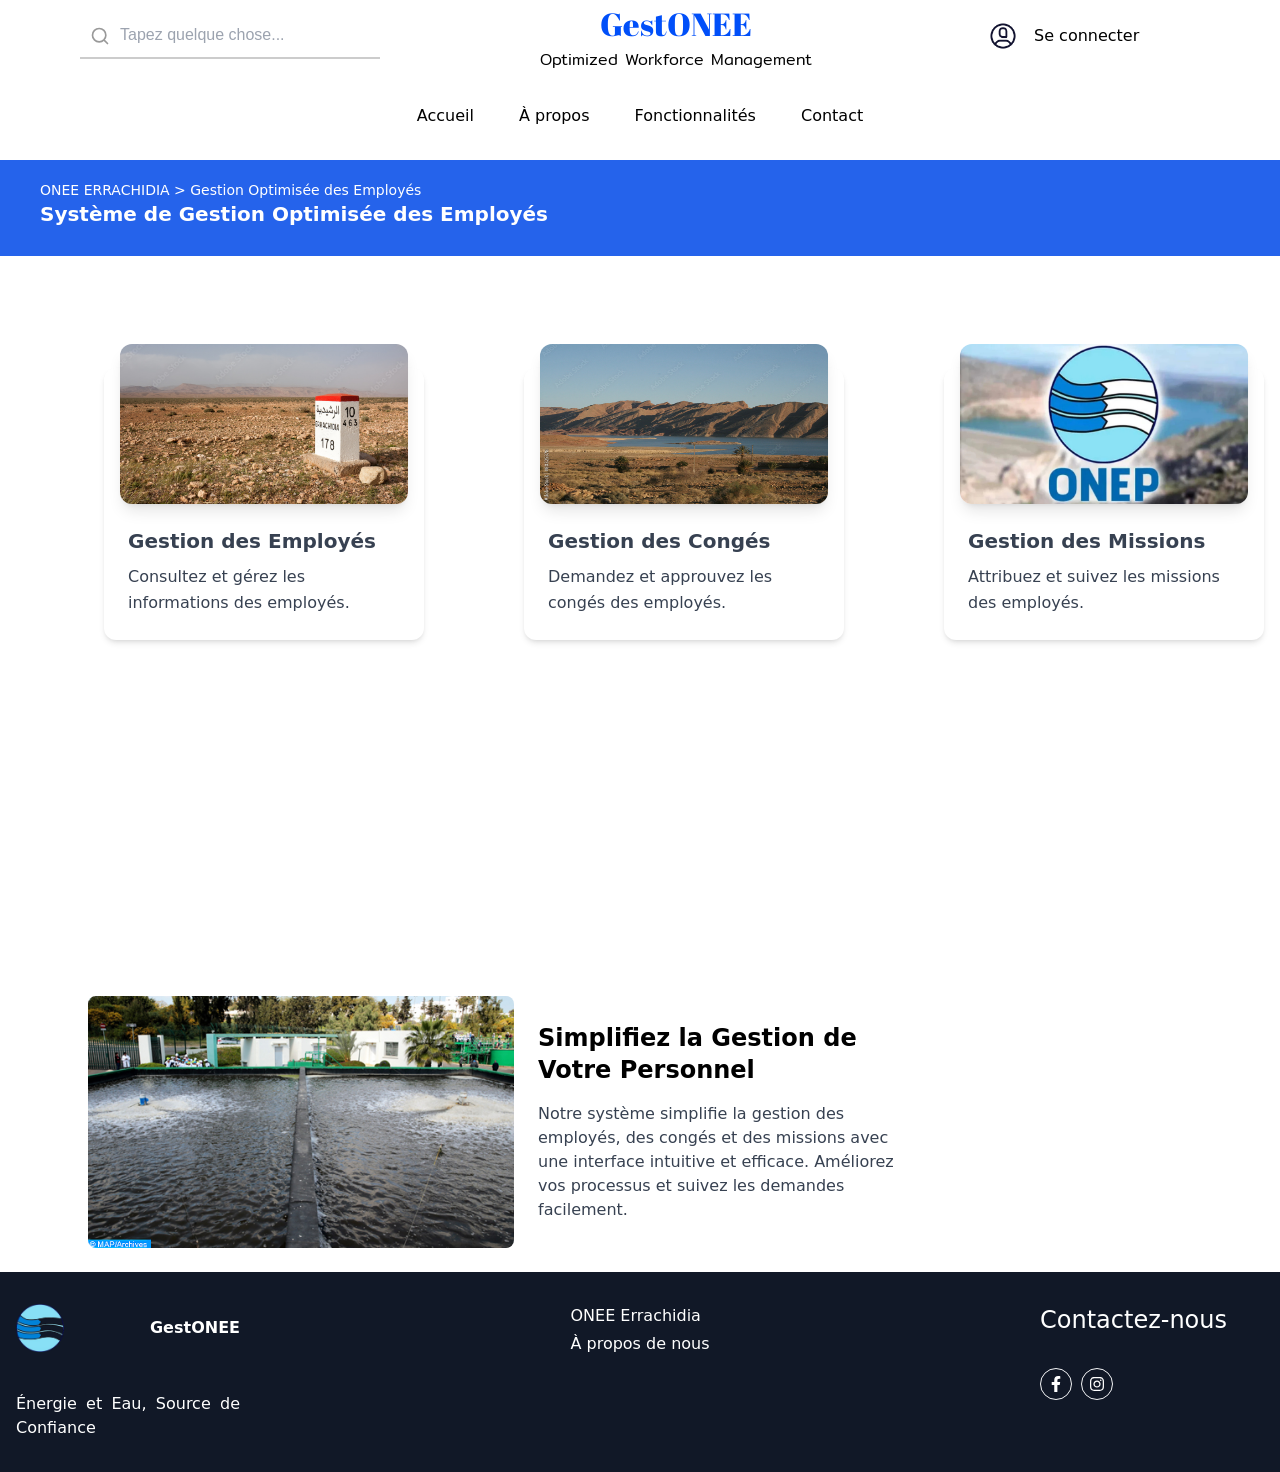
<file: src/index.html>
<!doctype html>
<html lang="fr">
<head>
  <meta charset="UTF-8">
  <meta name="viewport" content="width=device-width, initial-scale=1.0">
  <link href="./output.css" rel="stylesheet">
  <link href="./style.css" rel="stylesheet">
  <style>
   
    html{
      scroll-behavior: smooth;
      font-style: normal;
    }

  </style>
</head>
<body>
    <div class="container" style="display: flex; align-items: center; gap: 10rem;">
        <div class="ui-input-container" style="margin-left: 5rem;">
            <input required="" placeholder="Tapez quelque chose..." class="ui-input" type="text"/>
            <div class="ui-input-underline"></div>
            <div class="ui-input-highlight"></div>
            <div class="ui-input-icon">
              <svg xmlns="http://www.w3.org/2000/svg" fill="none" viewBox="0 0 24 24">
                <path
                  stroke-linejoin="round"
                  stroke-linecap="round"
                  stroke-width="2"
                  stroke="currentColor"
                  d="M21 21L16.65 16.65M19 11C19 15.4183 15.4183 19 11 19C6.58172 19 3 15.4183 3 11C3 6.58172 6.58172 3 11 3C15.4183 3 19 6.58172 19 11Z"
                ></path>
              </svg>
            </div>
          </div>
          <div style="display: flex; flex-direction: column; align-items: center;"> 
          <h1 class="font1">GestONEE</h1>
          <h3 class="font2">Optimized Workforce Management</h3>
        </div>
          <nav>
            <img src="../img/profile.gif" alt="profil">
            <a href="login.php" class="myhover"><h3>Se connecter</h3></a>
          </nav>
    </div>
    <br>
    <div class="container min-h-screen">
        <nav class="flex items-center">
            <ul class="flex-1 text-center">
              <li class="list-none inline-block px-5"><a href="#" class="myhover">Accueil</a></li>
              <li class="list-none inline-block px-5"><a href="#section2" class="myhover">À propos</a></li>
              <li class="list-none inline-block px-5"><a href="#section1" class="myhover">Fonctionnalités</a></li>
              <li class="list-none inline-block px-5"><a href="#section4" class="myhover">Contact</a></li>
            </ul>
        </nav>
        <br>
        <div class="w-screen bg-blue-600 h-24 text-white pl-10 pt-5"> 
          <h2 class="text-sm"><a href="https://www.pages-maroc.com/electricite,production,distribution-ERRACHIDIA-754-O,n,e,Errachidia,Office,National,de,l,rsquo;Electricite,.html" target="_blank">ONEE ERRACHIDIA</a> > Gestion Optimisée des Employés</h2>
          <h1 class="text-xl font-bold">Système de Gestion Optimisée des Employés</h1>
        </div>
        <br>
        <br>
      <br><br>
        <div id="section1" class="flex flex-row flex-wrap justify-center pl-11 ml-11" style="align-items: center;"> 
  <div class="relative flex w-80 flex-col rounded-xl bg-white bg-clip-border text-gray-700 shadow-md m-4">
    <img src="../img/er1.png" alt="Errachidia" class="hover:scale-125 ease-out duration-300 relative mx-4 -mt-6 h-40 overflow-hidden rounded-xl bg-blue-gray-500 bg-clip-border text-white shadow-lg shadow-blue-gray-500/40">
    <div class="p-6">
      <h5 class="mb-2 block font-sans text-xl font-semibold leading-snug tracking-normal text-blue-gray-900 antialiased">
        Gestion des Employés
      </h5>
      <p class="block font-sans text-base font-light leading-relaxed text-inherit antialiased">
       Consultez et gérez les informations des employés.</p>
    </div>
  </div>
  <div class="relative flex w-80 flex-col rounded-xl bg-white bg-clip-border text-gray-700 shadow-md m-4">
    <img src="../img/barrage_Addakhil .jpg" alt="Errachidia" class="hover:scale-125 ease-out duration-300 relative mx-4 -mt-6 h-40 overflow-hidden rounded-xl bg-blue-gray-500 bg-clip-border text-white shadow-lg shadow-blue-gray-500/40">
    <div class="p-6">
      <h5 class="mb-2 block font-sans text-xl font-semibold leading-snug tracking-normal text-blue-gray-900 antialiased">
        Gestion des Congés
      </h5>
      <p class="block font-sans text-base font-light leading-relaxed text-inherit antialiased">
        Demandez et approuvez les congés des employés.</p>
    </div>
  </div>
  <div class="relative flex w-80 flex-col rounded-xl bg-white bg-clip-border text-gray-700 shadow-md m-4">
    <img src="../img/er2.png" alt="Errachidia" class="hover:scale-125 ease-out duration-300 relative mx-4 -mt-6 h-40 overflow-hidden rounded-xl bg-blue-gray-500 bg-clip-border text-white shadow-lg shadow-blue-gray-500/40">
    <div class="p-6">
      <h5 class="mb-2 block font-sans text-xl font-semibold leading-snug tracking-normal text-blue-gray-900 antialiased">
        Gestion des Missions
      </h5>
      <p class="block font-sans text-base font-light leading-relaxed text-inherit antialiased">
        Attribuez et suivez les missions des employés.  </p>
    </div>
  </div>
</div>

    </div>
    <div id="section2" class="flex flex-col md:flex-row bg-white rounded-lg overflow-hidden max-w-4xl pl-11 ml-11" style="align-items: center;">
      <div class="md:w-1/2">
          <img src="./../img/onee.jpg" alt="gestonee" class="w-full h-auto object-cover rounded-lg">
      </div>
      <div class="md:w-1/2 p-6">
          <h2 class="text-2xl font-bold mb-4">Simplifiez la Gestion de Votre Personnel</h2>
          <p class="text-gray-700">Notre système simplifie la gestion des employés, des congés et des missions avec une interface intuitive et efficace. Améliorez vos processus et suivez les demandes facilement.</p>
      </div>
  </div>
  
  <br>

    <footer id="section4">
      <div class="bg-gray-900 py-4 text-white">
        <div class="container px-4 mx-auto">
          <div class="-mx-4 flex flex-wrap justify-between">
            <div class="px-4 my-4 w-full xl:w-1/5">
              <a href="/" class="block w-56 mb-10">
                <div class="flex flex-row"> 
                  <img src="../img/oneelog.png" style="width: 3rem; height: 3rem;">
                      
                        <span x="654" y="518" class="font-bold">GestONEE</span>
                     
                      
                    </div>
              </a>
              <p class="text-justify">
                Énergie et Eau, 
                Source de Confiance
              </p>
            </div>
  
            <div class="px-4 my-4 w-full sm:w-auto">
              <div>
                <h2>ONEE Errachidia</h2>
              </div>
              <ul class="leading-8">
                <li><a href="#" class="hover:text-blue-400">À propos de nous</a></li>
              </ul>
            </div>
            
            <div class="px-4 my-4 w-full sm:w-auto xl:w-1/5">
              <div>
                <h2 class="inline-block text-2xl pb-4 mb-4">Contactez-nous</h2>
              </div>
              <a href="#" class="inline-flex items-center justify-center h-8 w-8 border border-gray-100 rounded-full mr-1 hover:text-blue-400 hover:border-blue-400">
                <svg class="w-4 h-4 fill-current" xmlns="http://www.w3.org/2000/svg" viewBox="0 0 320 512">
                  <path d="M279.14 288l14.22-92.66h-88.91v-60.13c0-25.35 12.42-50.06 52.24-50.06h40.42V6.26S260.43 0 225.36 0c-73.22 0-121.08 44.38-121.08 124.72v70.62H22.89V288h81.39v224h100.17V288z"></path>
                </svg>
              </a>
            
              <a href="#" class="inline-flex items-center justify-center h-8 w-8 border border-gray-100 rounded-full mr-1 hover:text-blue-400 hover:border-blue-400">
                <svg class="w-4 h-4 fill-current" xmlns="http://www.w3.org/2000/svg" viewBox="0 0 448 512">
                  <path d="M224.1 141c-63.6 0-114.9 51.3-114.9 114.9s51.3 114.9 114.9 114.9S339 319.5 339 255.9 287.7 141 224.1 141zm0 189.6c-41.1 0-74.7-33.5-74.7-74.7s33.5-74.7 74.7-74.7 74.7 33.5 74.7 74.7-33.6 74.7-74.7 74.7zm146.4-194.3c0 14.9-12 26.8-26.8 26.8-14.9 0-26.8-12-26.8-26.8s12-26.8 26.8-26.8 26.8 12 26.8 26.8zm76.1 27.2c-1.7-35.9-9.9-67.7-36.2-93.9-26.2-26.2-58-34.4-93.9-36.2-37-2.1-147.9-2.1-184.9 0-35.8 1.7-67.6 9.9-93.9 36.1s-34.4 58-36.2 93.9c-2.1 37-2.1 147.9 0 184.9 1.7 35.9 9.9 67.7 36.2 93.9s58 34.4 93.9 36.2c37 2.1 147.9 2.1 184.9 0 35.9-1.7 67.7-9.9 93.9-36.2 26.2-26.2 34.4-58 36.2-93.9 2.1-37 2.1-147.8 0-184.8zM398.8 388c-7.8 19.6-22.9 34.7-42.6 42.6-29.5 11.7-99.5 9-132.1 9s-102.7 2.6-132.1-9c-19.6-7.8-34.7-22.9-42.6-42.6-11.7-29.5-9-99.5-9-132.1s-2.6-102.7 9-132.1c7.8-19.6 22.9-34.7 42.6-42.6 29.5-11.7 99.5-9 132.1-9s102.7-2.6 132.1 9c19.6 7.8 34.7 22.9 42.6 42.6 11.7 29.5 9 99.5 9 132.1s2.7 102.7-9 132.1z"></path>
                </svg>
              </a>
             
            </div>
          </div>
        </div>
      </div>
      
    </footer>

  </div>
</body>
</html>
</file>
<file: src/style.css>
@import url('https://fonts.googleapis.com/css2?family=Abril+Fatface&family=Mitr:wght@200;300;400;500;600;700&display=swap');

.ui-input-container {
    position: relative;
    width: 300px;
}

.ui-input {
    width: 100%;
    padding: 10px 10px 10px 40px;
    font-size: 1em;
    border: none;
    border-bottom: 2px solid #ccc;
    outline: none;
    background-color: transparent;
    transition: border-color 0.3s;
}

.ui-input:focus {
    border-color: #1059f8;
}

.ui-input-underline {
    position: absolute;
    bottom: 0;
    left: 0;
    height: 2px;
    width: 100%;
    background-color: #004ff9;
    transform: scaleX(0);
    transition: transform 0.3s;
}

.ui-input:focus + .ui-input-underline {
    transform: scaleX(1);
}

.ui-input-highlight {
    position: absolute;
    bottom: 0;
    left: 0;
    height: 100%;
    width: 0;
    transition: width 0.3s;
}

.ui-input:focus ~ .ui-input-highlight {
    width: 100%;
}

.ui-input-icon {
    position: absolute;
    left: 10px;
    top: 50%;
    transform: translateY(-50%);
    color: #999;
    transition: color 0.3s;
}

.ui-input:focus ~ .ui-input-icon {
    color: #2467f7;
}

.ui-input-icon svg {
    width: 20px;
    height: 20px;
}

.font1 {
    font-family: "Abril Fatface", serif;
    font-weight: 450;
    font-style: normal;
    font-size: 2rem;
    color: #004ff9;
}

.font2 {
    font-family: "Mitr", sans-serif;
    font-weight: 300;
    font-style: normal;
}

nav {
    display: flex;
    align-items: center;
    gap: 1rem; 
    padding: 0.5rem 1rem;
}

nav img {
    height: 30px; 
    width: auto;
}

@media (max-width: 600px) {
    nav {
        flex-direction: column;
        align-items: flex-start;
    }

    nav img {
        margin-bottom: 0.5rem;
    }
}

.myhover:hover {
    --tw-text-opacity: 1;
    color: white;
    background-color: #1d4ed8;
    padding: 0.5rem;
    border-radius: 1em;
    cursor: pointer; 
    transition: background-color 0.3s ease, color 0.3s ease, box-shadow 0.3s ease; 
    box-shadow: 0 4px 8px rgba(0, 0, 0, 0.1); 
}

.form {
    display: flex;
    flex-direction: column;
    gap: 10px;
    background-color: #ffffff;
    padding: 30px;
    width: 450px;
    border-radius: 20px;
    font-family: -apple-system, BlinkMacSystemFont, 'Segoe UI', Roboto, Oxygen, Ubuntu, Cantarell, 'Open Sans', 'Helvetica Neue', sans-serif;
}

::placeholder {
    font-family: -apple-system, BlinkMacSystemFont, 'Segoe UI', Roboto, Oxygen, Ubuntu, Cantarell, 'Open Sans', 'Helvetica Neue', sans-serif;
}

.form button {
    align-self: flex-end;
}

.flex-column > label {
    color: #151717;
    font-weight: 600;
}

.inputForm {
    border: 1.5px solid #ecedec;
    border-radius: 10px;
    height: 50px;
    display: flex;
    align-items: center;
    padding-left: 10px;
    transition: 0.2s ease-in-out;
}

.input {
    margin-left: 10px;
    border-radius: 10px;
    border: none;
    width: 100%;
    height: 100%;
}

.input:focus {
    outline: none;
}

.inputForm:focus-within {
    border: 1.5px solid #2d79f3;
}

.flex-row {
    display: flex;
    flex-direction: row;
    align-items: center;
    gap: 10px;
    justify-content: space-between;
}

.flex-row > div > label {
    font-size: 14px;
    color: black;
    font-weight: 400;
}

.span {
    font-size: 14px;
    margin-left: 5px;
    color: #2d79f3;
    font-weight: 500;
    cursor: pointer;
}

.button-submit {
    margin: 20px 0 10px 0;
    background-color: #2d79f3;
    border: none;
    color: white;
    font-size: 15px;
    font-weight: 500;
    border-radius: 10px;
    height: 50px;
    width: 100%;
    cursor: pointer;
}

.p {
    text-align: center;
    color: black;
    font-size: 14px;
    margin: 5px 0;
}

.btn {
    margin-top: 10px;
    width: 100%;
    height: 50px;
    border-radius: 10px;
    display: flex;
    justify-content: center;
    align-items: center;
    font-weight: 500;
    gap: 10px;
    border: 1px solid #ededef;
    background-color: white;
    cursor: pointer;
    transition: 0.2s ease-in-out;
}

.btn:hover {
    border: 1px solid #2d79f3;
}
</file>
<file: src/output.css>
/*
! tailwindcss v3.4.7 | MIT License | https://tailwindcss.com
*/

/*
1. Prevent padding and border from affecting element width. (https://github.com/mozdevs/cssremedy/issues/4)
2. Allow adding a border to an element by just adding a border-width. (https://github.com/tailwindcss/tailwindcss/pull/116)
*/

*,
::before,
::after {
  box-sizing: border-box;
  /* 1 */
  border-width: 0;
  /* 2 */
  border-style: solid;
  /* 2 */
  border-color: #e5e7eb;
  /* 2 */
}

::before,
::after {
  --tw-content: '';
}

/*
1. Use a consistent sensible line-height in all browsers.
2. Prevent adjustments of font size after orientation changes in iOS.
3. Use a more readable tab size.
4. Use the user's configured `sans` font-family by default.
5. Use the user's configured `sans` font-feature-settings by default.
6. Use the user's configured `sans` font-variation-settings by default.
7. Disable tap highlights on iOS
*/

html,
:host {
  line-height: 1.5;
  /* 1 */
  -webkit-text-size-adjust: 100%;
  /* 2 */
  -moz-tab-size: 4;
  /* 3 */
  -o-tab-size: 4;
     tab-size: 4;
  /* 3 */
  font-family: ui-sans-serif, system-ui, sans-serif, "Apple Color Emoji", "Segoe UI Emoji", "Segoe UI Symbol", "Noto Color Emoji";
  /* 4 */
  font-feature-settings: normal;
  /* 5 */
  font-variation-settings: normal;
  /* 6 */
  -webkit-tap-highlight-color: transparent;
  /* 7 */
}

/*
1. Remove the margin in all browsers.
2. Inherit line-height from `html` so users can set them as a class directly on the `html` element.
*/

body {
  margin: 0;
  /* 1 */
  line-height: inherit;
  /* 2 */
}

/*
1. Add the correct height in Firefox.
2. Correct the inheritance of border color in Firefox. (https://bugzilla.mozilla.org/show_bug.cgi?id=190655)
3. Ensure horizontal rules are visible by default.
*/

hr {
  height: 0;
  /* 1 */
  color: inherit;
  /* 2 */
  border-top-width: 1px;
  /* 3 */
}

/*
Add the correct text decoration in Chrome, Edge, and Safari.
*/

abbr:where([title]) {
  -webkit-text-decoration: underline dotted;
          text-decoration: underline dotted;
}

/*
Remove the default font size and weight for headings.
*/

h1,
h2,
h3,
h4,
h5,
h6 {
  font-size: inherit;
  font-weight: inherit;
}

/*
Reset links to optimize for opt-in styling instead of opt-out.
*/

a {
  color: inherit;
  text-decoration: inherit;
}

/*
Add the correct font weight in Edge and Safari.
*/

b,
strong {
  font-weight: bolder;
}

/*
1. Use the user's configured `mono` font-family by default.
2. Use the user's configured `mono` font-feature-settings by default.
3. Use the user's configured `mono` font-variation-settings by default.
4. Correct the odd `em` font sizing in all browsers.
*/

code,
kbd,
samp,
pre {
  font-family: ui-monospace, SFMono-Regular, Menlo, Monaco, Consolas, "Liberation Mono", "Courier New", monospace;
  /* 1 */
  font-feature-settings: normal;
  /* 2 */
  font-variation-settings: normal;
  /* 3 */
  font-size: 1em;
  /* 4 */
}

/*
Add the correct font size in all browsers.
*/

small {
  font-size: 80%;
}

/*
Prevent `sub` and `sup` elements from affecting the line height in all browsers.
*/

sub,
sup {
  font-size: 75%;
  line-height: 0;
  position: relative;
  vertical-align: baseline;
}

sub {
  bottom: -0.25em;
}

sup {
  top: -0.5em;
}

/*
1. Remove text indentation from table contents in Chrome and Safari. (https://bugs.chromium.org/p/chromium/issues/detail?id=999088, https://bugs.webkit.org/show_bug.cgi?id=201297)
2. Correct table border color inheritance in all Chrome and Safari. (https://bugs.chromium.org/p/chromium/issues/detail?id=935729, https://bugs.webkit.org/show_bug.cgi?id=195016)
3. Remove gaps between table borders by default.
*/

table {
  text-indent: 0;
  /* 1 */
  border-color: inherit;
  /* 2 */
  border-collapse: collapse;
  /* 3 */
}

/*
1. Change the font styles in all browsers.
2. Remove the margin in Firefox and Safari.
3. Remove default padding in all browsers.
*/

button,
input,
optgroup,
select,
textarea {
  font-family: inherit;
  /* 1 */
  font-feature-settings: inherit;
  /* 1 */
  font-variation-settings: inherit;
  /* 1 */
  font-size: 100%;
  /* 1 */
  font-weight: inherit;
  /* 1 */
  line-height: inherit;
  /* 1 */
  letter-spacing: inherit;
  /* 1 */
  color: inherit;
  /* 1 */
  margin: 0;
  /* 2 */
  padding: 0;
  /* 3 */
}

/*
Remove the inheritance of text transform in Edge and Firefox.
*/

button,
select {
  text-transform: none;
}

/*
1. Correct the inability to style clickable types in iOS and Safari.
2. Remove default button styles.
*/

button,
input:where([type='button']),
input:where([type='reset']),
input:where([type='submit']) {
  -webkit-appearance: button;
  /* 1 */
  background-color: transparent;
  /* 2 */
  background-image: none;
  /* 2 */
}

/*
Use the modern Firefox focus style for all focusable elements.
*/

:-moz-focusring {
  outline: auto;
}

/*
Remove the additional `:invalid` styles in Firefox. (https://github.com/mozilla/gecko-dev/blob/2f9eacd9d3d995c937b4251a5557d95d494c9be1/layout/style/res/forms.css#L728-L737)
*/

:-moz-ui-invalid {
  box-shadow: none;
}

/*
Add the correct vertical alignment in Chrome and Firefox.
*/

progress {
  vertical-align: baseline;
}

/*
Correct the cursor style of increment and decrement buttons in Safari.
*/

::-webkit-inner-spin-button,
::-webkit-outer-spin-button {
  height: auto;
}

/*
1. Correct the odd appearance in Chrome and Safari.
2. Correct the outline style in Safari.
*/

[type='search'] {
  -webkit-appearance: textfield;
  /* 1 */
  outline-offset: -2px;
  /* 2 */
}

/*
Remove the inner padding in Chrome and Safari on macOS.
*/

::-webkit-search-decoration {
  -webkit-appearance: none;
}

/*
1. Correct the inability to style clickable types in iOS and Safari.
2. Change font properties to `inherit` in Safari.
*/

::-webkit-file-upload-button {
  -webkit-appearance: button;
  /* 1 */
  font: inherit;
  /* 2 */
}

/*
Add the correct display in Chrome and Safari.
*/

summary {
  display: list-item;
}

/*
Removes the default spacing and border for appropriate elements.
*/

blockquote,
dl,
dd,
h1,
h2,
h3,
h4,
h5,
h6,
hr,
figure,
p,
pre {
  margin: 0;
}

fieldset {
  margin: 0;
  padding: 0;
}

legend {
  padding: 0;
}

ol,
ul,
menu {
  list-style: none;
  margin: 0;
  padding: 0;
}

/*
Reset default styling for dialogs.
*/

dialog {
  padding: 0;
}

/*
Prevent resizing textareas horizontally by default.
*/

textarea {
  resize: vertical;
}

/*
1. Reset the default placeholder opacity in Firefox. (https://github.com/tailwindlabs/tailwindcss/issues/3300)
2. Set the default placeholder color to the user's configured gray 400 color.
*/

input::-moz-placeholder, textarea::-moz-placeholder {
  opacity: 1;
  /* 1 */
  color: #9ca3af;
  /* 2 */
}

input::placeholder,
textarea::placeholder {
  opacity: 1;
  /* 1 */
  color: #9ca3af;
  /* 2 */
}

/*
Set the default cursor for buttons.
*/

button,
[role="button"] {
  cursor: pointer;
}

/*
Make sure disabled buttons don't get the pointer cursor.
*/

:disabled {
  cursor: default;
}

/*
1. Make replaced elements `display: block` by default. (https://github.com/mozdevs/cssremedy/issues/14)
2. Add `vertical-align: middle` to align replaced elements more sensibly by default. (https://github.com/jensimmons/cssremedy/issues/14#issuecomment-634934210)
   This can trigger a poorly considered lint error in some tools but is included by design.
*/

img,
svg,
video,
canvas,
audio,
iframe,
embed,
object {
  display: block;
  /* 1 */
  vertical-align: middle;
  /* 2 */
}

/*
Constrain images and videos to the parent width and preserve their intrinsic aspect ratio. (https://github.com/mozdevs/cssremedy/issues/14)
*/

img,
video {
  max-width: 100%;
  height: auto;
}

/* Make elements with the HTML hidden attribute stay hidden by default */

[hidden] {
  display: none;
}

*, ::before, ::after {
  --tw-border-spacing-x: 0;
  --tw-border-spacing-y: 0;
  --tw-translate-x: 0;
  --tw-translate-y: 0;
  --tw-rotate: 0;
  --tw-skew-x: 0;
  --tw-skew-y: 0;
  --tw-scale-x: 1;
  --tw-scale-y: 1;
  --tw-pan-x:  ;
  --tw-pan-y:  ;
  --tw-pinch-zoom:  ;
  --tw-scroll-snap-strictness: proximity;
  --tw-gradient-from-position:  ;
  --tw-gradient-via-position:  ;
  --tw-gradient-to-position:  ;
  --tw-ordinal:  ;
  --tw-slashed-zero:  ;
  --tw-numeric-figure:  ;
  --tw-numeric-spacing:  ;
  --tw-numeric-fraction:  ;
  --tw-ring-inset:  ;
  --tw-ring-offset-width: 0px;
  --tw-ring-offset-color: #fff;
  --tw-ring-color: rgb(59 130 246 / 0.5);
  --tw-ring-offset-shadow: 0 0 #0000;
  --tw-ring-shadow: 0 0 #0000;
  --tw-shadow: 0 0 #0000;
  --tw-shadow-colored: 0 0 #0000;
  --tw-blur:  ;
  --tw-brightness:  ;
  --tw-contrast:  ;
  --tw-grayscale:  ;
  --tw-hue-rotate:  ;
  --tw-invert:  ;
  --tw-saturate:  ;
  --tw-sepia:  ;
  --tw-drop-shadow:  ;
  --tw-backdrop-blur:  ;
  --tw-backdrop-brightness:  ;
  --tw-backdrop-contrast:  ;
  --tw-backdrop-grayscale:  ;
  --tw-backdrop-hue-rotate:  ;
  --tw-backdrop-invert:  ;
  --tw-backdrop-opacity:  ;
  --tw-backdrop-saturate:  ;
  --tw-backdrop-sepia:  ;
  --tw-contain-size:  ;
  --tw-contain-layout:  ;
  --tw-contain-paint:  ;
  --tw-contain-style:  ;
}

::backdrop {
  --tw-border-spacing-x: 0;
  --tw-border-spacing-y: 0;
  --tw-translate-x: 0;
  --tw-translate-y: 0;
  --tw-rotate: 0;
  --tw-skew-x: 0;
  --tw-skew-y: 0;
  --tw-scale-x: 1;
  --tw-scale-y: 1;
  --tw-pan-x:  ;
  --tw-pan-y:  ;
  --tw-pinch-zoom:  ;
  --tw-scroll-snap-strictness: proximity;
  --tw-gradient-from-position:  ;
  --tw-gradient-via-position:  ;
  --tw-gradient-to-position:  ;
  --tw-ordinal:  ;
  --tw-slashed-zero:  ;
  --tw-numeric-figure:  ;
  --tw-numeric-spacing:  ;
  --tw-numeric-fraction:  ;
  --tw-ring-inset:  ;
  --tw-ring-offset-width: 0px;
  --tw-ring-offset-color: #fff;
  --tw-ring-color: rgb(59 130 246 / 0.5);
  --tw-ring-offset-shadow: 0 0 #0000;
  --tw-ring-shadow: 0 0 #0000;
  --tw-shadow: 0 0 #0000;
  --tw-shadow-colored: 0 0 #0000;
  --tw-blur:  ;
  --tw-brightness:  ;
  --tw-contrast:  ;
  --tw-grayscale:  ;
  --tw-hue-rotate:  ;
  --tw-invert:  ;
  --tw-saturate:  ;
  --tw-sepia:  ;
  --tw-drop-shadow:  ;
  --tw-backdrop-blur:  ;
  --tw-backdrop-brightness:  ;
  --tw-backdrop-contrast:  ;
  --tw-backdrop-grayscale:  ;
  --tw-backdrop-hue-rotate:  ;
  --tw-backdrop-invert:  ;
  --tw-backdrop-opacity:  ;
  --tw-backdrop-saturate:  ;
  --tw-backdrop-sepia:  ;
  --tw-contain-size:  ;
  --tw-contain-layout:  ;
  --tw-contain-paint:  ;
  --tw-contain-style:  ;
}

.container {
  width: 100%;
}

@media (min-width: 640px) {
  .container {
    max-width: 640px;
  }
}

@media (min-width: 768px) {
  .container {
    max-width: 768px;
  }
}

@media (min-width: 1024px) {
  .container {
    max-width: 1024px;
  }
}

@media (min-width: 1280px) {
  .container {
    max-width: 1280px;
  }
}

@media (min-width: 1536px) {
  .container {
    max-width: 1536px;
  }
}

.sr-only {
  position: absolute;
  width: 1px;
  height: 1px;
  padding: 0;
  margin: -1px;
  overflow: hidden;
  clip: rect(0, 0, 0, 0);
  white-space: nowrap;
  border-width: 0;
}

.pointer-events-none {
  pointer-events: none;
}

.invisible {
  visibility: hidden;
}

.fixed {
  position: fixed;
}

.absolute {
  position: absolute;
}

.relative {
  position: relative;
}

.sticky {
  position: sticky;
}

.inset-0 {
  inset: 0px;
}

.inset-y-0 {
  top: 0px;
  bottom: 0px;
}

.left-0 {
  left: 0px;
}

.right-0 {
  right: 0px;
}

.right-2 {
  right: 0.5rem;
}

.top-2 {
  top: 0.5rem;
}

.top-4 {
  top: 1rem;
}

.z-10 {
  z-index: 10;
}

.z-40 {
  z-index: 40;
}

.float-right {
  float: right;
}

.m-4 {
  margin: 1rem;
}

.-mx-4 {
  margin-left: -1rem;
  margin-right: -1rem;
}

.mx-4 {
  margin-left: 1rem;
  margin-right: 1rem;
}

.mx-auto {
  margin-left: auto;
  margin-right: auto;
}

.my-4 {
  margin-top: 1rem;
  margin-bottom: 1rem;
}

.-ml-1 {
  margin-left: -0.25rem;
}

.-mt-6 {
  margin-top: -1.5rem;
}

.mb-10 {
  margin-bottom: 2.5rem;
}

.mb-2 {
  margin-bottom: 0.5rem;
}

.mb-3 {
  margin-bottom: 0.75rem;
}

.mb-4 {
  margin-bottom: 1rem;
}

.mb-6 {
  margin-bottom: 1.5rem;
}

.ml-11 {
  margin-left: 2.75rem;
}

.ml-5 {
  margin-left: 1.25rem;
}

.ml-6 {
  margin-left: 1.5rem;
}

.ml-8 {
  margin-left: 2rem;
}

.ml-9 {
  margin-left: 2.25rem;
}

.mr-1 {
  margin-right: 0.25rem;
}

.mr-3 {
  margin-right: 0.75rem;
}

.mt-1 {
  margin-top: 0.25rem;
}

.mt-10 {
  margin-top: 2.5rem;
}

.mt-2 {
  margin-top: 0.5rem;
}

.mt-4 {
  margin-top: 1rem;
}

.mt-6 {
  margin-top: 1.5rem;
}

.block {
  display: block;
}

.inline-block {
  display: inline-block;
}

.flex {
  display: flex;
}

.inline-flex {
  display: inline-flex;
}

.table {
  display: table;
}

.grid {
  display: grid;
}

.contents {
  display: contents;
}

.hidden {
  display: none;
}

.h-1 {
  height: 0.25rem;
}

.h-24 {
  height: 6rem;
}

.h-4 {
  height: 1rem;
}

.h-40 {
  height: 10rem;
}

.h-5 {
  height: 1.25rem;
}

.h-7 {
  height: 1.75rem;
}

.h-8 {
  height: 2rem;
}

.h-auto {
  height: auto;
}

.h-full {
  height: 100%;
}

.h-screen {
  height: 100vh;
}

.min-h-full {
  min-height: 100%;
}

.min-h-screen {
  min-height: 100vh;
}

.w-24 {
  width: 6rem;
}

.w-36 {
  width: 9rem;
}

.w-4 {
  width: 1rem;
}

.w-48 {
  width: 12rem;
}

.w-5 {
  width: 1.25rem;
}

.w-56 {
  width: 14rem;
}

.w-7 {
  width: 1.75rem;
}

.w-8 {
  width: 2rem;
}

.w-80 {
  width: 20rem;
}

.w-auto {
  width: auto;
}

.w-full {
  width: 100%;
}

.w-screen {
  width: 100vw;
}

.min-w-0 {
  min-width: 0px;
}

.min-w-full {
  min-width: 100%;
}

.max-w-2xl {
  max-width: 42rem;
}

.max-w-4xl {
  max-width: 56rem;
}

.max-w-7xl {
  max-width: 80rem;
}

.flex-1 {
  flex: 1 1 0%;
}

.flex-shrink-0 {
  flex-shrink: 0;
}

.border-collapse {
  border-collapse: collapse;
}

.origin-top-right {
  transform-origin: top right;
}

.scale-100 {
  --tw-scale-x: 1;
  --tw-scale-y: 1;
  transform: translate(var(--tw-translate-x), var(--tw-translate-y)) rotate(var(--tw-rotate)) skewX(var(--tw-skew-x)) skewY(var(--tw-skew-y)) scaleX(var(--tw-scale-x)) scaleY(var(--tw-scale-y));
}

.scale-95 {
  --tw-scale-x: .95;
  --tw-scale-y: .95;
  transform: translate(var(--tw-translate-x), var(--tw-translate-y)) rotate(var(--tw-rotate)) skewX(var(--tw-skew-x)) skewY(var(--tw-skew-y)) scaleX(var(--tw-scale-x)) scaleY(var(--tw-scale-y));
}

.transform {
  transform: translate(var(--tw-translate-x), var(--tw-translate-y)) rotate(var(--tw-rotate)) skewX(var(--tw-skew-x)) skewY(var(--tw-skew-y)) scaleX(var(--tw-scale-x)) scaleY(var(--tw-scale-y));
}

.cursor-pointer {
  cursor: pointer;
}

.resize {
  resize: both;
}

.list-disc {
  list-style-type: disc;
}

.list-none {
  list-style-type: none;
}

.grid-cols-1 {
  grid-template-columns: repeat(1, minmax(0, 1fr));
}

.grid-cols-3 {
  grid-template-columns: repeat(3, minmax(0, 1fr));
}

.flex-row {
  flex-direction: row;
}

.flex-col {
  flex-direction: column;
}

.flex-wrap {
  flex-wrap: wrap;
}

.items-center {
  align-items: center;
}

.justify-center {
  justify-content: center;
}

.justify-between {
  justify-content: space-between;
}

.gap-3 {
  gap: 0.75rem;
}

.gap-6 {
  gap: 1.5rem;
}

.space-x-6 > :not([hidden]) ~ :not([hidden]) {
  --tw-space-x-reverse: 0;
  margin-right: calc(1.5rem * var(--tw-space-x-reverse));
  margin-left: calc(1.5rem * calc(1 - var(--tw-space-x-reverse)));
}

.overflow-hidden {
  overflow: hidden;
}

.overflow-x-auto {
  overflow-x: auto;
}

.overflow-y-auto {
  overflow-y: auto;
}

.text-nowrap {
  text-wrap: nowrap;
}

.rounded-full {
  border-radius: 9999px;
}

.rounded-lg {
  border-radius: 0.5rem;
}

.rounded-md {
  border-radius: 0.375rem;
}

.rounded-sm {
  border-radius: 0.125rem;
}

.rounded-xl {
  border-radius: 0.75rem;
}

.border {
  border-width: 1px;
}

.border-b {
  border-bottom-width: 1px;
}

.border-b-2 {
  border-bottom-width: 2px;
}

.border-gray-100 {
  --tw-border-opacity: 1;
  border-color: rgb(243 244 246 / var(--tw-border-opacity));
}

.border-gray-200 {
  --tw-border-opacity: 1;
  border-color: rgb(229 231 235 / var(--tw-border-opacity));
}

.border-gray-300 {
  --tw-border-opacity: 1;
  border-color: rgb(209 213 219 / var(--tw-border-opacity));
}

.border-transparent {
  border-color: transparent;
}

.bg-blue-500 {
  --tw-bg-opacity: 1;
  background-color: rgb(59 130 246 / var(--tw-bg-opacity));
}

.bg-blue-600 {
  --tw-bg-opacity: 1;
  background-color: rgb(37 99 235 / var(--tw-bg-opacity));
}

.bg-blue-700 {
  --tw-bg-opacity: 1;
  background-color: rgb(29 78 216 / var(--tw-bg-opacity));
}

.bg-gray-100 {
  --tw-bg-opacity: 1;
  background-color: rgb(243 244 246 / var(--tw-bg-opacity));
}

.bg-gray-200 {
  --tw-bg-opacity: 1;
  background-color: rgb(229 231 235 / var(--tw-bg-opacity));
}

.bg-gray-900 {
  --tw-bg-opacity: 1;
  background-color: rgb(17 24 39 / var(--tw-bg-opacity));
}

.bg-white {
  --tw-bg-opacity: 1;
  background-color: rgb(255 255 255 / var(--tw-bg-opacity));
}

.bg-clip-border {
  background-clip: border-box;
}

.fill-current {
  fill: currentColor;
}

.object-cover {
  -o-object-fit: cover;
     object-fit: cover;
}

.p-2 {
  padding: 0.5rem;
}

.p-4 {
  padding: 1rem;
}

.p-6 {
  padding: 1.5rem;
}

.p-8 {
  padding: 2rem;
}

.px-14 {
  padding-left: 3.5rem;
  padding-right: 3.5rem;
}

.px-3 {
  padding-left: 0.75rem;
  padding-right: 0.75rem;
}

.px-4 {
  padding-left: 1rem;
  padding-right: 1rem;
}

.px-5 {
  padding-left: 1.25rem;
  padding-right: 1.25rem;
}

.px-6 {
  padding-left: 1.5rem;
  padding-right: 1.5rem;
}

.py-1 {
  padding-top: 0.25rem;
  padding-bottom: 0.25rem;
}

.py-11 {
  padding-top: 2.75rem;
  padding-bottom: 2.75rem;
}

.py-2 {
  padding-top: 0.5rem;
  padding-bottom: 0.5rem;
}

.py-3 {
  padding-top: 0.75rem;
  padding-bottom: 0.75rem;
}

.py-4 {
  padding-top: 1rem;
  padding-bottom: 1rem;
}

.py-5 {
  padding-top: 1.25rem;
  padding-bottom: 1.25rem;
}

.py-8 {
  padding-top: 2rem;
  padding-bottom: 2rem;
}

.pb-4 {
  padding-bottom: 1rem;
}

.pl-10 {
  padding-left: 2.5rem;
}

.pl-11 {
  padding-left: 2.75rem;
}

.pl-3 {
  padding-left: 0.75rem;
}

.pl-5 {
  padding-left: 1.25rem;
}

.pr-3 {
  padding-right: 0.75rem;
}

.pt-5 {
  padding-top: 1.25rem;
}

.text-left {
  text-align: left;
}

.text-center {
  text-align: center;
}

.text-right {
  text-align: right;
}

.text-justify {
  text-align: justify;
}

.font-sans {
  font-family: ui-sans-serif, system-ui, sans-serif, "Apple Color Emoji", "Segoe UI Emoji", "Segoe UI Symbol", "Noto Color Emoji";
}

.text-2xl {
  font-size: 1.5rem;
  line-height: 2rem;
}

.text-base {
  font-size: 1rem;
  line-height: 1.5rem;
}

.text-sm {
  font-size: 0.875rem;
  line-height: 1.25rem;
}

.text-xl {
  font-size: 1.25rem;
  line-height: 1.75rem;
}

.text-xs {
  font-size: 0.75rem;
  line-height: 1rem;
}

.font-bold {
  font-weight: 700;
}

.font-light {
  font-weight: 300;
}

.font-medium {
  font-weight: 500;
}

.font-semibold {
  font-weight: 600;
}

.uppercase {
  text-transform: uppercase;
}

.italic {
  font-style: italic;
}

.leading-8 {
  line-height: 2rem;
}

.leading-normal {
  line-height: 1.5;
}

.leading-relaxed {
  line-height: 1.625;
}

.leading-snug {
  line-height: 1.375;
}

.leading-tight {
  line-height: 1.25;
}

.tracking-normal {
  letter-spacing: 0em;
}

.tracking-wider {
  letter-spacing: 0.05em;
}

.text-black {
  --tw-text-opacity: 1;
  color: rgb(0 0 0 / var(--tw-text-opacity));
}

.text-blue-600 {
  --tw-text-opacity: 1;
  color: rgb(37 99 235 / var(--tw-text-opacity));
}

.text-gray-400 {
  --tw-text-opacity: 1;
  color: rgb(156 163 175 / var(--tw-text-opacity));
}

.text-gray-500 {
  --tw-text-opacity: 1;
  color: rgb(107 114 128 / var(--tw-text-opacity));
}

.text-gray-600 {
  --tw-text-opacity: 1;
  color: rgb(75 85 99 / var(--tw-text-opacity));
}

.text-gray-700 {
  --tw-text-opacity: 1;
  color: rgb(55 65 81 / var(--tw-text-opacity));
}

.text-gray-900 {
  --tw-text-opacity: 1;
  color: rgb(17 24 39 / var(--tw-text-opacity));
}

.text-green-600 {
  --tw-text-opacity: 1;
  color: rgb(22 163 74 / var(--tw-text-opacity));
}

.text-inherit {
  color: inherit;
}

.text-red-500 {
  --tw-text-opacity: 1;
  color: rgb(239 68 68 / var(--tw-text-opacity));
}

.text-red-600 {
  --tw-text-opacity: 1;
  color: rgb(220 38 38 / var(--tw-text-opacity));
}

.text-white {
  --tw-text-opacity: 1;
  color: rgb(255 255 255 / var(--tw-text-opacity));
}

.antialiased {
  -webkit-font-smoothing: antialiased;
  -moz-osx-font-smoothing: grayscale;
}

.placeholder-gray-500::-moz-placeholder {
  --tw-placeholder-opacity: 1;
  color: rgb(107 114 128 / var(--tw-placeholder-opacity));
}

.placeholder-gray-500::placeholder {
  --tw-placeholder-opacity: 1;
  color: rgb(107 114 128 / var(--tw-placeholder-opacity));
}

.opacity-0 {
  opacity: 0;
}

.opacity-100 {
  opacity: 1;
}

.shadow-lg {
  --tw-shadow: 0 10px 15px -3px rgb(0 0 0 / 0.1), 0 4px 6px -4px rgb(0 0 0 / 0.1);
  --tw-shadow-colored: 0 10px 15px -3px var(--tw-shadow-color), 0 4px 6px -4px var(--tw-shadow-color);
  box-shadow: var(--tw-ring-offset-shadow, 0 0 #0000), var(--tw-ring-shadow, 0 0 #0000), var(--tw-shadow);
}

.shadow-md {
  --tw-shadow: 0 4px 6px -1px rgb(0 0 0 / 0.1), 0 2px 4px -2px rgb(0 0 0 / 0.1);
  --tw-shadow-colored: 0 4px 6px -1px var(--tw-shadow-color), 0 2px 4px -2px var(--tw-shadow-color);
  box-shadow: var(--tw-ring-offset-shadow, 0 0 #0000), var(--tw-ring-shadow, 0 0 #0000), var(--tw-shadow);
}

.shadow-sm {
  --tw-shadow: 0 1px 2px 0 rgb(0 0 0 / 0.05);
  --tw-shadow-colored: 0 1px 2px 0 var(--tw-shadow-color);
  box-shadow: var(--tw-ring-offset-shadow, 0 0 #0000), var(--tw-ring-shadow, 0 0 #0000), var(--tw-shadow);
}

.outline {
  outline-style: solid;
}

.ring-1 {
  --tw-ring-offset-shadow: var(--tw-ring-inset) 0 0 0 var(--tw-ring-offset-width) var(--tw-ring-offset-color);
  --tw-ring-shadow: var(--tw-ring-inset) 0 0 0 calc(1px + var(--tw-ring-offset-width)) var(--tw-ring-color);
  box-shadow: var(--tw-ring-offset-shadow), var(--tw-ring-shadow), var(--tw-shadow, 0 0 #0000);
}

.ring-black {
  --tw-ring-opacity: 1;
  --tw-ring-color: rgb(0 0 0 / var(--tw-ring-opacity));
}

.ring-opacity-5 {
  --tw-ring-opacity: 0.05;
}

.grayscale {
  --tw-grayscale: grayscale(100%);
  filter: var(--tw-blur) var(--tw-brightness) var(--tw-contrast) var(--tw-grayscale) var(--tw-hue-rotate) var(--tw-invert) var(--tw-saturate) var(--tw-sepia) var(--tw-drop-shadow);
}

.filter {
  filter: var(--tw-blur) var(--tw-brightness) var(--tw-contrast) var(--tw-grayscale) var(--tw-hue-rotate) var(--tw-invert) var(--tw-saturate) var(--tw-sepia) var(--tw-drop-shadow);
}

.transition {
  transition-property: color, background-color, border-color, text-decoration-color, fill, stroke, opacity, box-shadow, transform, filter, -webkit-backdrop-filter;
  transition-property: color, background-color, border-color, text-decoration-color, fill, stroke, opacity, box-shadow, transform, filter, backdrop-filter;
  transition-property: color, background-color, border-color, text-decoration-color, fill, stroke, opacity, box-shadow, transform, filter, backdrop-filter, -webkit-backdrop-filter;
  transition-timing-function: cubic-bezier(0.4, 0, 0.2, 1);
  transition-duration: 150ms;
}

.duration-100 {
  transition-duration: 100ms;
}

.duration-300 {
  transition-duration: 300ms;
}

.duration-75 {
  transition-duration: 75ms;
}

.ease-in {
  transition-timing-function: cubic-bezier(0.4, 0, 1, 1);
}

.ease-out {
  transition-timing-function: cubic-bezier(0, 0, 0.2, 1);
}

.file\:mr-4::file-selector-button {
  margin-right: 1rem;
}

.file\:rounded-full::file-selector-button {
  border-radius: 9999px;
}

.file\:border-0::file-selector-button {
  border-width: 0px;
}

.file\:bg-blue-50::file-selector-button {
  --tw-bg-opacity: 1;
  background-color: rgb(239 246 255 / var(--tw-bg-opacity));
}

.file\:px-4::file-selector-button {
  padding-left: 1rem;
  padding-right: 1rem;
}

.file\:py-2::file-selector-button {
  padding-top: 0.5rem;
  padding-bottom: 0.5rem;
}

.file\:text-sm::file-selector-button {
  font-size: 0.875rem;
  line-height: 1.25rem;
}

.file\:font-semibold::file-selector-button {
  font-weight: 600;
}

.file\:text-blue-700::file-selector-button {
  --tw-text-opacity: 1;
  color: rgb(29 78 216 / var(--tw-text-opacity));
}

.hover\:scale-125:hover {
  --tw-scale-x: 1.25;
  --tw-scale-y: 1.25;
  transform: translate(var(--tw-translate-x), var(--tw-translate-y)) rotate(var(--tw-rotate)) skewX(var(--tw-skew-x)) skewY(var(--tw-skew-y)) scaleX(var(--tw-scale-x)) scaleY(var(--tw-scale-y));
}

.hover\:border-blue-400:hover {
  --tw-border-opacity: 1;
  border-color: rgb(96 165 250 / var(--tw-border-opacity));
}

.hover\:bg-blue-600:hover {
  --tw-bg-opacity: 1;
  background-color: rgb(37 99 235 / var(--tw-bg-opacity));
}

.hover\:bg-blue-700:hover {
  --tw-bg-opacity: 1;
  background-color: rgb(29 78 216 / var(--tw-bg-opacity));
}

.hover\:text-blue-400:hover {
  --tw-text-opacity: 1;
  color: rgb(96 165 250 / var(--tw-text-opacity));
}

.hover\:underline:hover {
  text-decoration-line: underline;
}

.hover\:file\:bg-blue-100::file-selector-button:hover {
  --tw-bg-opacity: 1;
  background-color: rgb(219 234 254 / var(--tw-bg-opacity));
}

.focus\:border-blue-500:focus {
  --tw-border-opacity: 1;
  border-color: rgb(59 130 246 / var(--tw-border-opacity));
}

.focus\:border-blue-900:focus {
  --tw-border-opacity: 1;
  border-color: rgb(30 58 138 / var(--tw-border-opacity));
}

.focus\:border-indigo-500:focus {
  --tw-border-opacity: 1;
  border-color: rgb(99 102 241 / var(--tw-border-opacity));
}

.focus\:text-gray-900:focus {
  --tw-text-opacity: 1;
  color: rgb(17 24 39 / var(--tw-text-opacity));
}

.focus\:placeholder-gray-400:focus::-moz-placeholder {
  --tw-placeholder-opacity: 1;
  color: rgb(156 163 175 / var(--tw-placeholder-opacity));
}

.focus\:placeholder-gray-400:focus::placeholder {
  --tw-placeholder-opacity: 1;
  color: rgb(156 163 175 / var(--tw-placeholder-opacity));
}

.focus\:outline-none:focus {
  outline: 2px solid transparent;
  outline-offset: 2px;
}

.focus\:ring:focus {
  --tw-ring-offset-shadow: var(--tw-ring-inset) 0 0 0 var(--tw-ring-offset-width) var(--tw-ring-offset-color);
  --tw-ring-shadow: var(--tw-ring-inset) 0 0 0 calc(3px + var(--tw-ring-offset-width)) var(--tw-ring-color);
  box-shadow: var(--tw-ring-offset-shadow), var(--tw-ring-shadow), var(--tw-shadow, 0 0 #0000);
}

.focus\:ring-1:focus {
  --tw-ring-offset-shadow: var(--tw-ring-inset) 0 0 0 var(--tw-ring-offset-width) var(--tw-ring-offset-color);
  --tw-ring-shadow: var(--tw-ring-inset) 0 0 0 calc(1px + var(--tw-ring-offset-width)) var(--tw-ring-color);
  box-shadow: var(--tw-ring-offset-shadow), var(--tw-ring-shadow), var(--tw-shadow, 0 0 #0000);
}

.focus\:ring-2:focus {
  --tw-ring-offset-shadow: var(--tw-ring-inset) 0 0 0 var(--tw-ring-offset-width) var(--tw-ring-offset-color);
  --tw-ring-shadow: var(--tw-ring-inset) 0 0 0 calc(2px + var(--tw-ring-offset-width)) var(--tw-ring-color);
  box-shadow: var(--tw-ring-offset-shadow), var(--tw-ring-shadow), var(--tw-shadow, 0 0 #0000);
}

.focus\:ring-blue-500:focus {
  --tw-ring-opacity: 1;
  --tw-ring-color: rgb(59 130 246 / var(--tw-ring-opacity));
}

.focus\:ring-blue-900:focus {
  --tw-ring-opacity: 1;
  --tw-ring-color: rgb(30 58 138 / var(--tw-ring-opacity));
}

.focus\:ring-indigo-500:focus {
  --tw-ring-opacity: 1;
  --tw-ring-color: rgb(99 102 241 / var(--tw-ring-opacity));
}

.focus\:ring-opacity-50:focus {
  --tw-ring-opacity: 0.5;
}

.focus\:ring-offset-2:focus {
  --tw-ring-offset-width: 2px;
}

@media (min-width: 640px) {
  .sm\:-mx-8 {
    margin-left: -2rem;
    margin-right: -2rem;
  }

  .sm\:w-auto {
    width: auto;
  }

  .sm\:px-6 {
    padding-left: 1.5rem;
    padding-right: 1.5rem;
  }

  .sm\:px-8 {
    padding-left: 2rem;
    padding-right: 2rem;
  }

  .sm\:text-sm {
    font-size: 0.875rem;
    line-height: 1.25rem;
  }
}

@media (min-width: 768px) {
  .md\:absolute {
    position: absolute;
  }

  .md\:inset-y-0 {
    top: 0px;
    bottom: 0px;
  }

  .md\:left-0 {
    left: 0px;
  }

  .md\:col-span-2 {
    grid-column: span 2 / span 2;
  }

  .md\:mx-auto {
    margin-left: auto;
    margin-right: auto;
  }

  .md\:w-1\/2 {
    width: 50%;
  }

  .md\:max-w-3xl {
    max-width: 48rem;
  }

  .md\:grid-cols-2 {
    grid-template-columns: repeat(2, minmax(0, 1fr));
  }

  .md\:flex-row {
    flex-direction: row;
  }

  .md\:px-8 {
    padding-left: 2rem;
    padding-right: 2rem;
  }
}

@media (min-width: 1024px) {
  .lg\:static {
    position: static;
  }

  .lg\:mx-0 {
    margin-left: 0px;
    margin-right: 0px;
  }

  .lg\:flex {
    display: flex;
  }

  .lg\:max-w-none {
    max-width: none;
  }

  .lg\:grid-cols-3 {
    grid-template-columns: repeat(3, minmax(0, 1fr));
  }

  .lg\:items-center {
    align-items: center;
  }

  .lg\:justify-end {
    justify-content: flex-end;
  }

  .lg\:gap-8 {
    gap: 2rem;
  }

  .lg\:overflow-y-visible {
    overflow-y: visible;
  }

  .lg\:px-0 {
    padding-left: 0px;
    padding-right: 0px;
  }

  .lg\:px-8 {
    padding-left: 2rem;
    padding-right: 2rem;
  }
}

@media (min-width: 1280px) {
  .xl\:col-span-2 {
    grid-column: span 2 / span 2;
  }

  .xl\:col-span-4 {
    grid-column: span 4 / span 4;
  }

  .xl\:col-span-6 {
    grid-column: span 6 / span 6;
  }

  .xl\:grid {
    display: grid;
  }

  .xl\:w-1\/5 {
    width: 20%;
  }

  .xl\:grid-cols-12 {
    grid-template-columns: repeat(12, minmax(0, 1fr));
  }

  .xl\:px-0 {
    padding-left: 0px;
    padding-right: 0px;
  }
}
</file>
